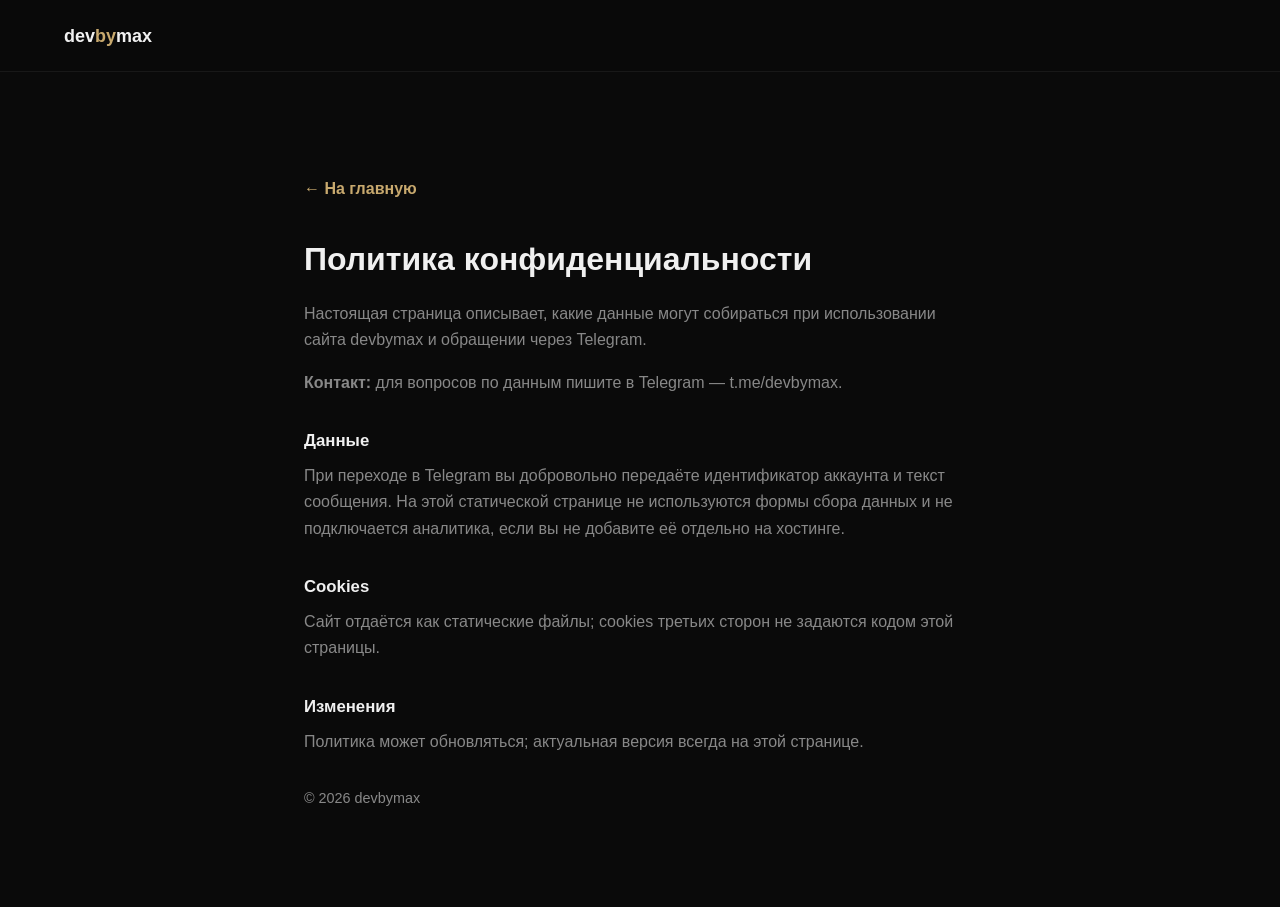
<file: privacy.html>
<!DOCTYPE html>
<html lang="ru">
<head>
  <meta charset="UTF-8">
  <meta name="viewport" content="width=device-width, initial-scale=1.0">
  <title>Политика конфиденциальности — devbymax</title>
  <meta name="description" content="Политика обработки персональных данных и cookies для сайта devbymax.">
  <link rel="stylesheet" href="css/style.css">
  <style>
    .legal-page { padding: calc(var(--header-height) + 32px) 0 80px; min-height: 60vh; }
    .legal-inner { max-width: 720px; margin: 0 auto; padding: 0 clamp(16px, 3vw, 24px); }
    .legal-inner h1 { font-family: var(--font-heading); font-size: clamp(1.5rem, 4vw, 2rem); margin-bottom: 1rem; color: var(--text); }
    .legal-inner p { color: var(--muted); margin-bottom: 1rem; line-height: 1.65; }
    .legal-inner ul { color: var(--muted); margin: 0 0 1rem 1.1rem; list-style: disc; }
    .legal-inner li { margin-bottom: 0.35rem; }
    .legal-back { display: inline-block; margin-bottom: 2rem; color: var(--accent); font-weight: 600; }
    .legal-back:hover { color: var(--accent-hover); }
    .legal-subhead {
      font-family: var(--font-heading);
      font-size: 1.05rem;
      color: var(--text);
      margin-top: 2rem;
      margin-bottom: 0.5rem;
    }
    .legal-footer-note {
      margin-top: 2rem;
      font-size: 0.9rem;
      color: var(--muted);
    }
  </style>
</head>
<body>
  <header id="header" class="scrolled">
    <div class="container header-inner">
      <a href="index.html" class="logo">dev<span class="logo-by">by</span>max</a>
    </div>
  </header>
  <main class="legal-page">
    <div class="legal-inner">
      <a href="index.html" class="legal-back">← На главную</a>
      <h1>Политика конфиденциальности</h1>
      <p>Настоящая страница описывает, какие данные могут собираться при использовании сайта devbymax и обращении через Telegram.</p>
      <p><strong>Контакт:</strong> для вопросов по данным пишите в Telegram — <a href="https://t.me/devbymax" rel="noopener">t.me/devbymax</a>.</p>
      <h2 class="legal-subhead">Данные</h2>
      <p>При переходе в Telegram вы добровольно передаёте идентификатор аккаунта и текст сообщения. На этой статической странице не используются формы сбора данных и не подключается аналитика, если вы не добавите её отдельно на хостинге.</p>
      <h2 class="legal-subhead">Cookies</h2>
      <p>Сайт отдаётся как статические файлы; cookies третьих сторон не задаются кодом этой страницы.</p>
      <h2 class="legal-subhead">Изменения</h2>
      <p>Политика может обновляться; актуальная версия всегда на этой странице.</p>
      <p class="legal-footer-note">© 2026 devbymax</p>
    </div>
  </main>
</body>
</html>
</file>
<file: css/style.css>
:root {
  --bg: #0A0A0A;
  --surface: #141414;
  --surface-2: #1A1A1A;
  --accent: #C8A96E;
  --accent-hover: #D4B87A;
  --text: #F0F0F0;
  --muted: #888888;
  --border: rgba(255,255,255,0.08);
  --border-hover: rgba(255,255,255,0.15);
  --border-accent: rgba(200,169,110,0.4);
  --radius-card: 16px;
  --radius-btn: 100px;
  --shadow-card: 0 4px 16px rgba(0,0,0,0.40);
  --shadow-card-hover: 0 8px 24px rgba(0,0,0,0.55);
  --font-heading: 'Unbounded', sans-serif;
  --font-body: 'Manrope', sans-serif;
  --header-height: clamp(64px, 7vw, 72px);
  --header-h: var(--header-height);
  --hero-top-gap: 16px;
  --hero-top-gap-desktop: 28px;
  --anchor-scroll-gap: clamp(48px, 10vw, 56px);
  --section-space: clamp(40px, 4vw, 72px);
  --grid-gap: clamp(16px, 2.4vw, 32px);
  --card-pad: clamp(20px, 2.4vw, 32px);
}

*,
*::before,
*::after {
  margin: 0;
  padding: 0;
  box-sizing: border-box;
}

html {
  scroll-behavior: smooth;
  -webkit-text-size-adjust: 100%;
  text-size-adjust: 100%;
}

section[id] {
  scroll-margin-top: calc(var(--header-height) + var(--anchor-scroll-gap));
}

body {
  font-family: var(--font-body);
  font-weight: 400;
  font-size: 16px;
  line-height: 1.6;
  color: var(--text);
  background: var(--bg);
  -webkit-font-smoothing: antialiased;
  -moz-osx-font-smoothing: grayscale;
  overflow-x: hidden;
}

a {
  color: inherit;
  text-decoration: none;
}

ul {
  list-style: none;
}

button {
  font-family: inherit;
  border: none;
  background: none;
  cursor: pointer;
  color: inherit;
}

.container {
  max-width: 1200px;
  margin: 0 auto;
  padding-inline: clamp(16px, 3vw, 24px);
}

.section-panel {
  background: var(--surface);
  border-radius: 32px;
  box-shadow: var(--shadow-card);
  padding: clamp(48px, 6vw, 80px) clamp(24px, 4vw, 64px);
}


.section-label {
  display: block;
  color: var(--accent);
  font-family: var(--font-body);
  font-weight: 600;
  font-size: 11px;
  letter-spacing: 0.12em;
  text-transform: uppercase;
  margin-bottom: 16px;
}

.section-header {
  margin-bottom: 32px;
}

.section-header--center {
  text-align: center;
}

.section-header h2 {
  font-family: var(--font-heading);
  font-weight: 700;
  font-size: clamp(30px, 4.2vw, 48px);
  line-height: 1.15;
  color: var(--text);
}

.section-sub {
  font-size: clamp(16px, 1.9vw, 18px);
  color: var(--muted);
  margin-top: 16px;
  max-width: 600px;
}

.section-header--center .section-sub {
  margin-left: auto;
  margin-right: auto;
}

.accent {
  color: var(--accent);
}

.check {
  color: var(--accent);
  margin-right: 8px;
  font-weight: 600;
}

.reveal {
  opacity: 0;
  transform: translateY(24px);
  transition: opacity 0.6s ease-out, transform 0.6s ease-out;
}

.reveal.visible {
  opacity: 1;
  transform: translateY(0);
}

.btn {
  display: inline-flex;
  align-items: center;
  justify-content: center;
  gap: 8px;
  font-family: var(--font-body);
  font-weight: 600;
  font-size: 16px;
  border-radius: var(--radius-btn);
  padding: 14px 28px;
  transition: background 0.2s ease, transform 0.2s ease, border-color 0.2s ease;
  white-space: nowrap;
}

.btn-primary {
  background: var(--accent);
  color: #0A0A0A;
  border: none;
}

.btn-primary:hover {
  background: var(--accent-hover);
  transform: scale(1.02);
}

.btn-ghost {
  background: transparent;
  color: var(--text);
  border: 1px solid rgba(255,255,255,0.20);
}

.btn-ghost:hover {
  border-color: rgba(255,255,255,0.40);
  background: rgba(255,255,255,0.04);
}

.btn-sm {
  padding: 10px 20px;
  font-size: 15px;
}

.btn-lg {
  padding: 18px 40px;
  font-size: 17px;
}

.btn-full {
  width: 100%;
  text-align: center;
}

.card {
  background: var(--surface-2);
  border: 1px solid var(--border);
  border-radius: var(--radius-card);
  padding: var(--card-pad);
  transition: border-color 0.3s ease, transform 0.3s ease, box-shadow 0.3s ease;
  box-shadow: var(--shadow-card);
}

.card:hover {
  border-color: var(--border-hover);
  transform: translateY(-4px);
  box-shadow: var(--shadow-card-hover);
}

.badge {
  display: inline-flex;
  align-items: center;
  padding: 4px 12px;
  background: #0A0A0A;
  color: #F0F0F0;
  border: 1px solid rgba(255,255,255,0.12);
  border-radius: 100px;
  font-family: var(--font-body);
  font-weight: 600;
  font-size: 11px;
  letter-spacing: 0.08em;
  text-transform: uppercase;
}

/* ==================== HEADER ==================== */

#header {
  position: sticky;
  top: 0;
  z-index: 100;
  height: var(--header-height);
  background: transparent;
  -webkit-backdrop-filter: blur(12px);
  backdrop-filter: blur(12px);
  transition: background 0.3s ease, backdrop-filter 0.3s ease, border-color 0.3s ease;
  border-bottom: 1px solid transparent;
}

#header.scrolled {
  background: rgba(10,10,10,0.85);
  -webkit-backdrop-filter: blur(12px);
  backdrop-filter: blur(12px);
  border-bottom-color: rgba(255,255,255,0.06);
}

.header-inner {
  display: flex;
  align-items: center;
  justify-content: space-between;
  height: var(--header-height);
}

.logo {
  font-family: var(--font-heading);
  font-weight: 700;
  font-size: 18px;
  color: var(--text);
}

.logo .logo-by {
  color: var(--accent);
}

.nav-desktop {
  display: none;
  gap: 32px;
}

.nav-desktop a {
  font-family: var(--font-body);
  font-weight: 500;
  font-size: 15px;
  color: var(--muted);
  transition: color 0.2s ease;
  position: relative;
  padding: 4px 0;
}

.nav-desktop a:hover {
  color: var(--text);
}

.nav-desktop a.is-active {
  color: #F0F0F0;
}

.nav-desktop a::after {
  content: '';
  position: absolute;
  left: 0;
  right: 0;
  bottom: -6px;
  height: 1px;
  background: rgba(255,255,255,0.75);
  transform: scaleX(0);
  transform-origin: center;
  transition: transform 0.2s ease;
}

.nav-desktop a.is-active::after {
  transform: scaleX(1);
}

.header-cta {
  display: none;
}

.hamburger {
  display: flex;
  flex-direction: column;
  gap: 5px;
  width: 24px;
  padding: 4px 0;
}

.hamburger span {
  display: block;
  height: 2px;
  background: var(--text);
  border-radius: 2px;
  transition: transform 0.3s ease, opacity 0.3s ease;
}

.hamburger.active span:nth-child(1) {
  transform: translateY(7px) rotate(45deg);
}

.hamburger.active span:nth-child(2) {
  opacity: 0;
}

.hamburger.active span:nth-child(3) {
  transform: translateY(-7px) rotate(-45deg);
}

.mobile-menu {
  position: fixed;
  top: var(--header-height);
  left: 0;
  right: 0;
  bottom: 0;
  background: #0A0A0A;
  display: flex;
  align-items: center;
  justify-content: center;
  opacity: 0;
  visibility: hidden;
  transition: opacity 0.3s ease, visibility 0.3s ease;
  z-index: 99;
}

.mobile-menu.open {
  opacity: 1;
  visibility: visible;
}

.mobile-menu nav {
  display: flex;
  flex-direction: column;
  align-items: center;
  gap: 32px;
}

.mobile-menu nav a {
  font-family: var(--font-heading);
  font-weight: 600;
  font-size: 28px;
  color: var(--text);
}

.mobile-menu-cta {
  font-size: 16px !important;
  font-family: var(--font-body) !important;
}

/* ==================== HERO ==================== */

#hero {
  position: relative;
  z-index: 0;
  overflow: hidden;
  min-height: max(80vh, calc(100vh - var(--header-h)));
  min-height: max(80vh, calc(100dvh - var(--header-h)));
  padding-top: var(--hero-top-gap);
  display: flex;
  align-items: center;
  justify-content: center;
  background: var(--bg);
}

.hero-lamp {
  position: absolute;
  inset: 0;
  z-index: 0;
  pointer-events: none;
  display: flex;
  justify-content: center;
  align-items: flex-start;
}

.hero-lamp__veil {
  position: absolute;
  top: 0;
  left: 50%;
  width: 100vw;
  height: 12rem;
  transform: translateX(-50%);
  opacity: 0.06;
  -webkit-backdrop-filter: blur(12px);
  backdrop-filter: blur(12px);
  z-index: 5;
}

.hero-lamp__orb {
  position: absolute;
  left: 50%;
  top: 0;
  width: min(28rem, 92vw);
  height: 9rem;
  transform: translate(-50%, -28%);
  border-radius: 9999px;
  background: var(--accent);
  opacity: 0.34;
  filter: blur(52px);
  z-index: 2;
}

.hero-lamp__beam {
  position: absolute;
  left: 50%;
  top: 0;
  width: 8rem;
  height: 9rem;
  transform: translate(-50%, -22%);
  border-radius: 9999px;
  background: var(--accent);
  opacity: 0.28;
  filter: blur(36px);
  z-index: 3;
  transition: width 0.8s cubic-bezier(0.4, 0, 0.2, 1) 0.25s;
}

.hero-lamp__line {
  position: absolute;
  left: 50%;
  top: 0;
  width: 12rem;
  height: 2px;
  margin-top: 0.35rem;
  transform: translateX(-50%);
  background: color-mix(in srgb, var(--accent) 42%, transparent);
  opacity: 0.35;
  z-index: 4;
  transition:
    width 0.8s cubic-bezier(0.4, 0, 0.2, 1) 0.25s,
    opacity 0.8s cubic-bezier(0.4, 0, 0.2, 1) 0.25s;
}

.hero-lamp__cone {
  position: absolute;
  top: 0;
  width: 14rem;
  height: 14rem;
  opacity: 0.32;
  z-index: 1;
  transition:
    width 0.8s cubic-bezier(0.4, 0, 0.2, 1) 0.28s,
    opacity 0.8s cubic-bezier(0.4, 0, 0.2, 1) 0.28s;
}

.hero-lamp__cone--left {
  right: 50%;
  transform-origin: 100% 0;
  background: conic-gradient(
    from 70deg at 100% 0%,
    color-mix(in srgb, var(--accent) 38%, transparent),
    transparent 58%,
    transparent
  );
}

.hero-lamp__cone--right {
  left: 50%;
  transform-origin: 0 0;
  background: conic-gradient(
    from 290deg at 0% 0%,
    transparent,
    transparent 42%,
    color-mix(in srgb, var(--accent) 38%, transparent)
  );
}

.hero-lamp__cone-mask {
  position: absolute;
  background: var(--bg);
  z-index: 2;
  pointer-events: none;
}

.hero-lamp__cone-mask--bottom {
  left: 0;
  bottom: 0;
  width: 100%;
  height: 10rem;
  -webkit-mask-image: linear-gradient(to top, #000, transparent);
  mask-image: linear-gradient(to top, #000, transparent);
}

.hero-lamp__cone-mask--left {
  left: 0;
  top: 0;
  width: 10rem;
  height: 100%;
  -webkit-mask-image: linear-gradient(to right, #000, transparent);
  mask-image: linear-gradient(to right, #000, transparent);
}

.hero-lamp__cone-mask--right {
  right: 0;
  top: 0;
  width: 10rem;
  height: 100%;
  -webkit-mask-image: linear-gradient(to left, #000, transparent);
  mask-image: linear-gradient(to left, #000, transparent);
}

#hero.hero--inview .hero-lamp__beam {
  width: 16rem;
}

#hero.hero--inview .hero-lamp__line {
  width: min(30rem, 88vw);
  opacity: 0.42;
}

#hero.hero--inview .hero-lamp__cone {
  width: min(28rem, 46vw);
  opacity: 0.4;
}

#hero .container {
  width: 100%;
  background: transparent;
  position: relative;
  z-index: 10;
}

@keyframes heroFadeUp {
  from {
    opacity: 0;
    transform: translateY(24px);
  }
  to {
    opacity: 1;
    transform: translateY(0);
  }
}

.hero-content {
  display: flex;
  flex-direction: column;
  gap: 0;
  max-width: 760px;
  width: 100%;
  margin: 0 auto 0 0;
  min-width: 0;
  padding-block: clamp(48px, 6vw, 80px);
  position: relative;
  z-index: 2;
}

.hero-content--lamp {
  margin-left: auto;
  margin-right: auto;
  text-align: center;
  align-items: center;
  max-width: 42rem;
  gap: 32px;
}

.hero-text {
  display: flex;
  flex-direction: column;
  align-items: center;
  width: 100%;
  opacity: 0;
  transform: translateY(24px);
}

.hero-text > * + * {
  margin-top: 20px;
}

.hero-text .hero-cta-row {
  margin-top: 32px;
}

#hero.hero--inview .hero-text {
  animation: heroFadeUp 0.75s ease-out 0.28s forwards;
}

.hero-content > * + * {
  margin-top: 24px;
}

.hero-content .section-label {
  margin-bottom: 0;
}

.hero-content--lamp > * + * {
  margin-top: 0;
}

.hero-mockup {
  width: 100%;
  max-width: 520px;
  margin: 0 auto;
  opacity: 0;
  transform: translateY(20px);
  transition: opacity 0.7s ease-out 0.3s, transform 0.7s ease-out 0.3s;
  position: relative;
  z-index: 2;
}

.hero-mockup.hero-mockup--visible {
  opacity: 1;
  transform: translateY(0);
}

.browser-mockup {
  background: var(--surface);
  border: 1px solid var(--border);
  border-radius: var(--radius-card);
  box-shadow: var(--shadow-card-hover);
  overflow: hidden;
}

.browser-mockup__bar {
  position: relative;
  height: 36px;
  background: #1a1a1a;
  border-bottom: 1px solid var(--border);
  display: flex;
  align-items: center;
  padding-left: 12px;
}

.browser-mockup__dots {
  display: flex;
  gap: 6px;
  flex-shrink: 0;
  position: relative;
  z-index: 1;
}

.browser-mockup__dot {
  width: 12px;
  height: 12px;
  border-radius: 50%;
  display: block;
}

.browser-mockup__dot--red { background: #ff5f57; }
.browser-mockup__dot--yellow { background: #ffbd2e; }
.browser-mockup__dot--green { background: #28c840; }

.browser-mockup__url {
  position: absolute;
  left: 50%;
  top: 50%;
  transform: translate(-50%, -50%);
  width: 50%;
  height: 20px;
  background: rgba(255,255,255,0.05);
  border-radius: 100px;
}

.browser-mockup__screen {
  display: block;
  width: 100%;
  background: #0A0A0A;
}

.browser-mockup__screen img {
  display: block;
  width: 100%;
  max-height: 360px;
  object-fit: cover;
  object-position: top;
}

.hero-content h1 {
  font-family: var(--font-heading);
  font-weight: 700;
  font-size: clamp(36px, 6vw, 64px);
  line-height: 1.08;
  color: var(--text);
  display: flex;
  flex-direction: column;
  gap: 4px;
}

.hero-content--lamp h1 {
  align-items: center;
}

.hero-line-muted,
.hero-line-strong,
.hero-content h1 .accent {
  display: block;
}

.hero-line-muted {
  color: #F0F0F0;
}

.hero-line-strong,
.hero-content h1 .accent {
  color: #C8A96E;
}

.hero-line-strong {
  color: #F0F0F0;
}

.hero-sub {
  font-size: clamp(16px, 1.9vw, 18px);
  color: var(--muted);
  line-height: 1.5;
  max-width: 100%;
}

.hero-content--lamp .hero-sub {
  max-width: 38rem;
  margin-left: auto;
  margin-right: auto;
}

.hero-cta-row {
  display: flex;
  flex-wrap: wrap;
  gap: 16px;
  align-items: stretch;
  justify-content: center;
}

.trust-line {
  display: flex;
  align-items: center;
  gap: 8px;
  font-size: 14px;
  font-weight: 500;
  color: var(--muted);
}

.stars {
  color: var(--accent);
  letter-spacing: 2px;
}

.dot {
  width: 10px;
  height: 10px;
  border-radius: 50%;
}

.dot-red { background: #FF5F57; }
.dot-yellow { background: #FEBC2E; }
.dot-green { background: #28C840; }

@media (max-width: 960px) {
  .hero-content:not(.hero-content--lamp) {
    max-width: 100%;
  }
}

@media (min-width: 768px) {
  .hero-content--lamp {
    flex-direction: row;
    align-items: center;
    justify-content: center;
    text-align: left;
    max-width: 1128px;
    gap: 48px;
  }

  .hero-text {
    flex: 1;
    max-width: 520px;
    align-items: flex-start;
    text-align: left;
  }

  .hero-text h1 {
    align-items: flex-start;
  }

  .hero-content--lamp .hero-sub {
    margin-left: 0;
    margin-right: 0;
  }

  .hero-text .hero-cta-row {
    justify-content: flex-start;
  }

  .hero-mockup {
    flex: 1;
    max-width: 560px;
    align-self: center;
    margin: 0;
    transform: translateY(20px) rotate(-1.5deg);
  }

  .hero-mockup.hero-mockup--visible {
    transform: translateY(0) rotate(-1.5deg);
  }
}

@media (prefers-reduced-motion: reduce) {
  #hero.hero--inview .hero-lamp__beam {
    width: 16rem;
  }

  #hero.hero--inview .hero-lamp__line {
    width: min(30rem, 88vw);
    opacity: 0.42;
  }

  #hero.hero--inview .hero-lamp__cone {
    width: min(28rem, 46vw);
    opacity: 0.4;
  }

  .hero-lamp__beam,
  .hero-lamp__line,
  .hero-lamp__cone {
    transition: none;
  }

  .hero-content--lamp,
  .hero-text {
    opacity: 1;
    transform: none;
    animation: none;
  }

  .hero-mockup,
  .hero-mockup.hero-mockup--visible {
    opacity: 1;
    transform: none;
    transition: none;
  }
}

@media (max-width: 767px) {
  .section-bridge {
    max-width: 92%;
  }
}

/* ==================== PROBLEMS ==================== */

#marquee {
  margin-top: 0;
  background: #141414;
  border-top: 1px solid rgba(255,255,255,0.06);
  border-bottom: 1px solid rgba(255,255,255,0.06);
  overflow: hidden;
  padding-inline: 18px;
  height: 64px;
  display: flex;
  align-items: center;
}

.marquee-track {
  display: flex;
  width: max-content;
  animation: marqueeMove 40s linear infinite;
  will-change: transform;
}

#marquee:hover .marquee-track {
  animation-play-state: paused;
}

.marquee-content {
  display: inline-flex;
  align-items: center;
  gap: 18px;
  padding-block: 0;
  padding-right: 18px;
  padding-left: 0;
  white-space: nowrap;
  color: #888888;
  font-family: var(--font-body);
  font-weight: 500;
  font-size: 14px;
}

.marquee-separator {
  color: #C8A96E;
  opacity: 0.6;
}

@keyframes marqueeMove {
  from {
    transform: translateX(0);
  }
  to {
    transform: translateX(-50%);
  }
}

#problems {
  padding: var(--section-space) 0;
  background: var(--bg);
}

.problems-grid {
  display: grid;
  grid-template-columns: 1fr;
  gap: 24px;
}

#problems .section-panel {
  padding: clamp(48px, 6vw, 80px) clamp(24px, 4vw, 64px);
}

#problems .card {
  border: 1px solid rgba(255,255,255,0.08);
  border-radius: 16px;
  padding: 32px;
  box-shadow: var(--shadow-card);
}

#problems .card:hover {
  transform: translateY(-4px);
  box-shadow: var(--shadow-card-hover);
}

.card-icon {
  display: flex;
  align-items: center;
  justify-content: flex-start;
  margin-bottom: 16px;
}

.ui-icon {
  display: inline-flex;
  align-items: center;
  justify-content: center;
  color: var(--accent);
  flex-shrink: 0;
}

.ui-icon svg {
  display: block;
}

#problems .card .card-icon.ui-icon svg {
  width: 28px;
  height: 28px;
}

#problems .card h3 {
  font-family: var(--font-heading);
  font-weight: 600;
  font-size: clamp(18px, 2vw, 20px);
  color: var(--text);
  margin-bottom: 12px;
}

#problems .card p {
  font-size: 15px;
  color: var(--muted);
  line-height: 1.6;
}


.resolution-line {
  display: flex;
  flex-wrap: wrap;
  justify-content: center;
  align-items: baseline;
  gap: 8px;

  width: 100%;
  max-width: min(960px, 100%);
  margin: clamp(34px, 5vw, 48px) auto 0;
  padding: clamp(18px, 2.4vw, 22px) clamp(24px, 3vw, 36px);

  text-align: center;
  font-family: var(--font-body);
  font-size: 17px;
  line-height: 1.5;
  letter-spacing: 0.005em;
  font-weight: 500;

  background: #1A1A1A;
  border: 1px solid rgba(255,255,255,0.08);
  border-radius: 18px;
  box-shadow: none;
}

.resolution-line__lead {
  color: #F0F0F0;
  font-weight: 500;
}

.resolution-line__accent {
  color: #F0F0F0;
  font-weight: 500;
}


@media (max-width: 767px) {
  .resolution-line {
    margin-top: 32px;
    padding: 16px 18px;
    border-radius: 14px;
    font-size: 15px;
    line-height: 1.55;
    gap: 6px;
  }
}

/* ==================== SERVICES ==================== */

#services {
  padding: var(--section-space) 0;
  background: var(--bg);
}

.services-grid {
  display: grid;
  grid-template-columns: 1fr;
  gap: 24px;
}

#services .section-panel {
  padding: clamp(48px, 6vw, 80px) clamp(24px, 4vw, 64px);
}

.service-card {
  --service-card-bg: #131313;
  --service-card-border: rgba(255,255,255,0.07);
  --service-card-shadow: 0 14px 34px rgba(0,0,0,0.48), inset 0 1px 0 rgba(255,255,255,0.03);
  --service-chip-bg: #1C1A17;
  --service-chip-border: rgba(200,169,110,0.22);
  --service-chip-text: #C8A96E;
  display: flex;
  flex-direction: column;
  gap: 18px;
  padding: clamp(22px, 2.6vw, 30px);
  border-radius: 22px;
  background: var(--service-card-bg);
  border: 1px solid var(--service-card-border);
  box-shadow: var(--service-card-shadow);
  position: relative;
  overflow: hidden;
}

.service-card--featured {
  border-color: var(--border-accent);
  box-shadow:
    var(--service-card-shadow),
    0 0 0 1px rgba(200,169,110,0.18),
    0 0 28px rgba(200,169,110,0.08);
}

.service-card--featured:hover {
  border-color: rgba(200,169,110,0.55);
  box-shadow:
    0 16px 38px rgba(0,0,0,0.52),
    0 0 0 1px rgba(200,169,110,0.30),
    0 0 36px rgba(200,169,110,0.12),
    inset 0 1px 0 rgba(255,255,255,0.04);
}

.service-card-badge {
  display: inline-flex;
  align-items: center;
  gap: 4px;
  font-family: var(--font-body);
  font-size: 11px;
  font-weight: 600;
  letter-spacing: 0.04em;
  text-transform: uppercase;
  color: var(--accent);
  background: rgba(200,169,110,0.12);
  border: 1px solid var(--border-accent);
  border-radius: 100px;
  padding: 5px 12px;
}

.service-card::before {
  content: '';
  position: absolute;
  top: 18px;
  left: 24px;
  width: 44px;
  height: 2px;
  background: rgba(200,169,110,0.9);
  border-radius: 100px;
}

.service-card-top {
  display: flex;
  justify-content: space-between;
  align-items: center;
  flex-wrap: wrap;
  gap: 10px;
  padding-top: 14px;
}

.service-card .service-card-top .badge {
  background: var(--service-chip-bg);
  color: var(--service-chip-text);
  border: 1px solid var(--service-chip-border);
  border-radius: 999px;
  padding: 6px 12px;
  font-size: clamp(11px, 1.1vw, 13px);
  font-weight: 600;
  letter-spacing: 0.04em;
}

.service-tag {
  font-family: var(--font-body);
  font-weight: 600;
  font-size: 13px;
  color: var(--accent);
  letter-spacing: 0.01em;
}

.service-card h3 {
  font-family: var(--font-heading);
  font-weight: 600;
  font-size: clamp(22px, 2.4vw, 30px);
  line-height: 1.12;
  color: #F0F0F0;
  display: flex;
  align-items: center;
  gap: 12px;
}

.service-icon {
  display: inline-flex;
  align-items: center;
  justify-content: center;
  flex-shrink: 0;
}

.service-card h3 .service-icon svg {
  width: clamp(24px, 2.8vw, 28px);
  height: clamp(24px, 2.8vw, 28px);
}

.service-card p {
  font-size: clamp(14px, 1.35vw, 17px);
  color: #8C8C8C;
  line-height: 1.5;
  font-weight: 500;
  max-width: 42ch;
}

.service-tags {
  display: flex;
  flex-wrap: wrap;
  gap: 10px;
  margin-top: auto;
}

.service-card .service-tags .badge {
  background: var(--service-chip-bg);
  color: var(--service-chip-text);
  border: 1px solid var(--service-chip-border);
  border-radius: 999px;
  padding: 6px 12px;
  font-size: clamp(11px, 1.1vw, 13px);
  font-weight: 600;
  letter-spacing: 0.04em;
}

.service-card:hover {
  border-color: rgba(200,169,110,0.24);
  transform: translateY(-2px);
  box-shadow: 0 16px 38px rgba(0,0,0,0.52), inset 0 1px 0 rgba(255,255,255,0.04);
}

@media (max-width: 767px) {
  .service-card {
    gap: 16px;
    padding: 22px;
  }

  .service-card::before {
    left: 22px;
  }

  .service-card p {
    font-size: 15px;
    max-width: none;
  }

  .service-card .service-tags .badge {
    font-size: 12px;
    padding: 7px 12px;
  }
}

/* ==================== CASES ==================== */

#cases {
  padding: var(--section-space) 0;
  background: var(--bg);
}

.case-card {
  display: grid;
  grid-template-columns: 1fr;
  border-radius: 24px;
  overflow: hidden;
  background: #1A1A1A;
  box-shadow: var(--shadow-card);
  margin-bottom: 32px;
}

.case-card:last-of-type {
  margin-bottom: 0;
}

.case-card:hover {
  transform: none;
}

.case-brand {
  padding: clamp(20px, 3vw, 28px);
  background: linear-gradient(135deg, #1A1A1A, #0F0F0F);
  border-right: 1px solid rgba(255,255,255,0.08);
  min-height: 360px;
}

.case-wireframe {
  border: 1px solid rgba(255,255,255,0.08);
  border-radius: 12px;
  background: #141414;
  overflow: hidden;
  padding: 0 14px 14px;
}

.case-wireframe-chrome {
  height: 32px;
  background: #1A1A1A;
  margin: 0 -14px 14px;
  border-radius: 12px 12px 0 0;
  display: flex;
  align-items: center;
  padding: 0 12px;
}

.case-wireframe-dots {
  display: flex;
  gap: 6px;
}

.case-wireframe-hero {
  height: 120px;
  background: #1A1A1A;
  border-radius: 10px;
  margin-bottom: 12px;
}

.case-wireframe-cards {
  display: grid;
  gap: 10px;
}

.case-wireframe-card {
  height: 60px;
  background: #141414;
  border-radius: 8px;
}

.case-content {
  padding: 40px;
  display: flex;
  flex-direction: column;
  gap: 16px;
  min-width: 0;
}

.case-result {
  display: flex;
  align-items: baseline;
  gap: 10px;
  margin-bottom: 16px;
  padding: 12px 16px;
  background: rgba(200, 169, 110, 0.07);
  border-left: 3px solid var(--accent);
  border-radius: 8px;
}

.case-result-metric {
  font-family: var(--font-heading);
  font-size: 1.25rem;
  font-weight: 700;
  color: var(--accent);
  white-space: nowrap;
}

.case-result-context {
  font-size: 0.85rem;
  color: var(--muted);
  line-height: 1.4;
}

.case-tags {
  display: flex;
  flex-wrap: wrap;
  gap: 8px;
}

.case-content h3 {
  font-family: var(--font-heading);
  font-weight: 700;
  font-size: 22px;
  color: var(--text);
}

.case-desc {
  font-size: 15px;
  color: var(--muted);
  line-height: 1.6;
}

.case-block {
  display: flex;
  flex-direction: column;
  gap: 6px;
}

.case-block-label {
  font-family: var(--font-body);
  font-weight: 600;
  font-size: 11px;
  letter-spacing: 0.12em;
  text-transform: uppercase;
  color: var(--accent);
}

.case-block p {
  font-family: var(--font-body);
  font-weight: 400;
  font-size: 15px;
  color: var(--muted);
  line-height: 1.6;
}

.case-link {
  align-self: flex-start;
  font-family: var(--font-body);
  font-weight: 600;
  font-size: 14px;
  color: #C8A96E;
  text-decoration: none;
  transition: text-decoration-color 0.2s ease;
}

.case-link:hover {
  text-decoration: underline;
}

.case-metrics {
  display: grid;
  grid-template-columns: 1fr;
  gap: 16px;
  padding: 20px 0;
  border-top: 1px solid var(--border);
  border-bottom: 1px solid var(--border);
}

.metric {
  display: flex;
  flex-direction: column;
  gap: 4px;
}

.metric-value {
  font-family: var(--font-heading);
  font-weight: 700;
  font-size: 36px;
  color: #C8A96E;
  line-height: 1;
}

.metric-label {
  font-size: 12px;
  color: var(--muted);
  font-weight: 500;
}

.case-testimonial {
  padding: 16px 0;
}

.case-testimonial p {
  font-size: 15px;
  color: var(--muted);
  font-style: italic;
  line-height: 1.7;
  margin-bottom: 8px;
}

.case-testimonial cite {
  font-style: normal;
  font-size: 14px;
  font-weight: 600;
  color: #F0F0F0;
}

#proof {
  padding: clamp(32px, 5vw, 64px) 0;
  background: var(--bg);
}

#proof .proof-combined .section-header {
  margin-bottom: clamp(24px, 3vw, 40px);
}

#proof .testimonial-card {
  max-width: 100%;
  margin: 0;
}

.proof-divider {
  border: 0;
  height: 1px;
  margin: clamp(20px, 3vw, 32px) 0;
  background: linear-gradient(90deg, transparent, rgba(255,255,255,0.12), transparent);
}

#proof .stats-grid {
  margin-top: 0;
}

.testimonial-card {
  display: flex;
  align-items: flex-start;
  gap: 24px;
  background: var(--surface);
  border: 1px solid var(--border);
  border-left: 4px solid var(--accent);
  border-radius: var(--radius-card);
  padding: clamp(24px, 3vw, 40px);
  max-width: 720px;
  margin: 0 auto;
  box-shadow: var(--shadow-card);
}

.testimonial-avatar {
  flex-shrink: 0;
}

.testimonial-avatar__placeholder {
  width: 56px;
  height: 56px;
  border-radius: 50%;
  background: rgba(200,169,110,0.15);
  border: 2px solid var(--border-accent);
  display: flex;
  align-items: center;
  justify-content: center;
  font-family: var(--font-heading);
  font-size: 1.25rem;
  font-weight: 700;
  color: var(--accent);
}

.testimonial-quote {
  font-size: clamp(15px, 1.4vw, 17px);
  color: var(--text);
  font-style: italic;
  line-height: 1.7;
  margin-bottom: 16px;
}

.testimonial-meta {
  display: flex;
  align-items: center;
  gap: 8px;
}

.testimonial-name {
  font-weight: 700;
  font-size: 14px;
  color: var(--text);
}

.testimonial-role {
  font-size: 13px;
  color: var(--muted);
}

.testimonial-role::before {
  content: '·';
  margin-right: 8px;
  color: var(--muted);
}

@media (max-width: 480px) {
  .testimonial-card {
    flex-direction: column;
    gap: 16px;
  }
}

@media (max-width: 767px) {
  .process-step {
    gap: 20px;
    padding: 24px;
  }

  .process-num {
    flex: 0 0 68px;
    width: 68px;
    font-size: 48px;
  }

  .process-body h3 {
    font-size: 22px;
  }

  .case-content {
    padding: 24px;
  }
}

@media (max-width: 480px) {
  .case-result {
    flex-direction: column;
    gap: 4px;
  }

  .case-result-metric {
    font-size: 1.1rem;
  }
}

/* ==================== PROOF (testimonial + stats) ==================== */

.stats-grid {
  display: grid;
  grid-template-columns: repeat(2, minmax(0, 1fr));
  gap: 32px;
  text-align: center;
  background: transparent;
  border: 0;
  border-radius: 0;
  padding: 0;
}

.stat-item {
  display: flex;
  flex-direction: column;
  align-items: center;
  gap: 8px;
  position: relative;
}

.stat-number {
  font-family: var(--font-heading);
  font-weight: 700;
  font-size: 56px;
  color: #C8A96E;
  line-height: 1;
}

.stat-label {
  font-size: 13px;
  color: #888888;
  font-weight: 500;
  letter-spacing: 0.08em;
  text-transform: uppercase;
}

.stat-desc {
  display: block;
  margin-top: 4px;
  max-width: 160px;
  font-family: var(--font-body);
  font-size: 0.75rem;
  line-height: 1.4;
  color: var(--muted);
  text-align: center;
}

#proof .stat-label {
  text-transform: none;
  letter-spacing: 0.02em;
  line-height: 1.35;
  max-width: 180px;
}

/* ==================== PROCESS ==================== */

#process {
  padding: var(--section-space) 0;
  background: var(--bg);
}

#process .section-panel {
  padding: clamp(48px, 6vw, 80px) clamp(24px, 4vw, 64px);
}

#process .container {
  position: static;
  z-index: auto;
}

.timeline {
  display: flex;
  flex-direction: column;
  gap: 16px;
  max-width: min(100%, 980px);
  margin: 0 auto;
}

.process-step {
  display: flex;
  gap: 32px;
  align-items: flex-start;
  background: #1A1A1A;
  border: 1px solid rgba(255,255,255,0.06);
  border-radius: 24px;
  padding: 32px;
  box-shadow: var(--shadow-card);
}

.process-num {
  flex: 0 0 clamp(72px, 14vw, 104px);
  width: clamp(72px, 14vw, 104px);
  font-family: var(--font-heading);
  font-weight: 700;
  font-size: clamp(56px, 6vw, 72px);
  color: rgba(255,255,255,0.15);
  line-height: 1;
  text-align: right;
  font-variant-numeric: tabular-nums;
}

.process-body {
  display: flex;
  flex-direction: column;
  gap: 12px;
  flex: 1;
}

.process-body h3 {
  font-family: var(--font-heading);
  font-weight: 700;
  font-size: 24px;
  color: #C8A96E;
}

.process-body p {
  font-size: 15px;
  color: #888888;
  line-height: 1.6;
}

.process-body .badge {
  background: #1C1A17;
  color: #C8A96E;
  border: 1px solid rgba(200,169,110,0.22);
  border-radius: 999px;
  padding: 6px 12px;
  font-size: clamp(11px, 1.1vw, 13px);
  font-weight: 600;
  letter-spacing: 0.04em;
}


/* ==================== PRICING ==================== */

#pricing {
  --pricing-bg: #0A0A0A;
  --pricing-card-bg: #141414;
  --pricing-text: #F0F0F0;
  --pricing-muted: #888888;
  --pricing-list-text: #B8B8B8;
  --pricing-accent: #C8A96E;
  --pricing-card-border: var(--border);
  --pricing-card-border-hover: var(--border-hover);
  --pricing-btn-border: var(--border);
  background: var(--pricing-bg);
}

#pricing .pricing-shell {
  width: 100%;
  background: var(--pricing-bg);
  padding: clamp(72px, 8vw, 120px) 0;
  position: relative;
  overflow: visible;
}

#pricing .pricing-shell::before {
  content: "";
  position: absolute;
  top: clamp(-160px, -12vw, -80px);
  left: 50%;
  width: min(680px, 95vw);
  height: min(360px, 48vw);
  transform: translateX(-50%);
  background: radial-gradient(circle, rgba(200,169,110,0.08) 0%, rgba(200,169,110,0.03) 38%, transparent 72%);
  pointer-events: none;
  z-index: 0;
}

#pricing .container {
  position: relative;
  z-index: 1;
}

#pricing .pricing-head {
  text-align: center;
  max-width: 680px;
  margin: 0 auto clamp(34px, 4vw, 56px);
  position: relative;
  z-index: 1;
}

#pricing .pricing-head::before {
  content: "";
  position: absolute;
  left: 50%;
  top: 50%;
  width: min(560px, 100%);
  height: clamp(150px, 22vw, 210px);
  transform: translate(-50%, -50%);
  border-radius: 20px;
  background-image:
    linear-gradient(to right, rgba(255,255,255,0.05) 1px, transparent 1px),
    linear-gradient(to bottom, rgba(255,255,255,0.05) 1px, transparent 1px);
  background-size: 24px 24px;
  opacity: 0.18;
  -webkit-mask-image: radial-gradient(circle at center, rgba(0,0,0,0.75) 20%, transparent 78%);
  mask-image: radial-gradient(circle at center, rgba(0,0,0,0.75) 20%, transparent 78%);
  pointer-events: none;
  z-index: -1;
}

#pricing .pricing-eyebrow {
  display: block;
  margin-bottom: 16px;
  font-family: var(--font-body);
  font-weight: 600;
  font-size: 11px;
  letter-spacing: 0.12em;
  text-transform: uppercase;
  color: var(--pricing-accent);
}

#pricing .pricing-head h2 {
  font-family: var(--font-heading);
  font-weight: 700;
  font-size: clamp(32px, 5vw, 56px);
  line-height: 1.12;
  color: var(--pricing-text);
}

#pricing .pricing-head p {
  margin: 16px auto 0;
  font-family: var(--font-body);
  font-weight: 400;
  font-size: clamp(15px, 1.6vw, 17px);
  line-height: 1.55;
  color: var(--pricing-muted);
  max-width: 52ch;
}

#pricing .pricing-grid {
  display: grid;
  grid-template-columns: repeat(3, minmax(0, 1fr));
  gap: 24px;
  max-width: 1100px;
  margin: 0 auto;
}

#pricing .pricing-note {
  text-align: center;
  margin-top: 28px;
  font-size: 14px;
  color: var(--muted);
  font-family: var(--font-body);
  line-height: 1.6;
}

#pricing .pricing-card {
  display: flex;
  flex-direction: column;
  align-items: flex-start;
  background: linear-gradient(180deg, #161616 0%, #101010 100%);
  border: 1px solid var(--pricing-card-border);
  border-radius: var(--radius-card);
  padding: clamp(28px, 2.6vw, 32px);
  min-height: 100%;
  box-shadow: var(--shadow-card);
  transition: transform 0.2s ease, border-color 0.2s ease, box-shadow 0.2s ease;
  position: relative;
  z-index: 0;
}

#pricing .pricing-card .pricing-name {
  font-family: var(--font-heading);
  font-weight: 700;
  font-size: 22px;
  line-height: 1.2;
  color: var(--pricing-text);
}

#pricing .pricing-card .pricing-price {
  margin-top: 12px;
  font-family: var(--font-heading);
  font-weight: 700;
  font-size: clamp(30px, 3.1vw, 32px);
  line-height: 1.1;
  color: var(--pricing-accent);
}

#pricing .pricing-card .pricing-divider {
  width: 100%;
  height: 1px;
  margin: 16px 0 18px;
  background: var(--border);
}

#pricing .pricing-card .pricing-features {
  display: flex;
  flex-direction: column;
  gap: 8px;
  flex: 1 1 auto;
  width: 100%;
  margin: 0;
  padding: 0;
}

#pricing .pricing-card .pricing-features li {
  display: flex;
  align-items: flex-start;
  font-family: var(--font-body);
  font-weight: 500;
  font-size: 14px;
  line-height: 1.55;
  color: var(--pricing-muted);
}

#pricing .pricing-card .pricing-features li::before {
  content: "";
  width: 6px;
  height: 6px;
  margin-right: 10px;
  margin-top: 0.48em;
  border-radius: 50%;
  flex-shrink: 0;
  background: var(--pricing-accent);
}

#pricing .pricing-card .pricing-btn {
  width: 100%;
  margin-top: 20px;
  min-height: 48px;
  padding: 14px;
  border-radius: 12px;
  font-family: var(--font-body);
  font-weight: 600;
  font-size: 14px;
  display: flex;
  align-items: center;
  justify-content: center;
  transition: background-color 0.2s ease, border-color 0.2s ease, transform 0.2s ease, box-shadow 0.2s ease;
  flex-shrink: 0;
}

#pricing .pricing-card .pricing-btn--outer {
  background: #1F1D1A;
  color: var(--pricing-text);
  border: 1px solid var(--pricing-btn-border);
  box-shadow: inset 0 0 0 1px rgba(255,255,255,0.03), 0 10px 20px rgba(0,0,0,0.35);
}

#pricing .pricing-card .pricing-btn--outer:hover {
  border-color: var(--pricing-card-border-hover);
  transform: translateY(-1px);
}

#pricing .pricing-card:not(.pricing-card--featured):hover {
  border-color: var(--pricing-card-border-hover);
  transform: translateY(-2px);
  box-shadow: var(--shadow-card-hover);
}

#pricing .pricing-card--featured {
  border-color: var(--border-accent);
  transform: translateY(-8px);
  box-shadow:
    0 0 0 1px rgba(200,169,110,0.30),
    0 0 34px rgba(200,169,110,0.20),
    0 22px 72px -20px rgba(200,169,110,0.36);
  z-index: 2;
}

#pricing .pricing-card--featured::before {
  content: "";
  position: absolute;
  inset: -100px;
  z-index: -1;
  pointer-events: none;
  background: radial-gradient(
    ellipse at center,
    rgba(200,169,110,0.36) 0%,
    rgba(200,169,110,0.14) 35%,
    transparent 70%
  );
  filter: blur(40px);
}

#pricing .pricing-card--featured:hover {
  transform: translateY(-10px);
  border-color: var(--border-accent);
}

#pricing .pricing-card .pricing-badge {
  position: absolute;
  top: 0;
  left: 50%;
  transform: translate(-50%, -50%);
  background: #1A1815;
  color: var(--pricing-accent);
  border: 1px solid var(--border-accent);
  border-radius: 999px;
  padding: 6px 14px;
  font-family: var(--font-body);
  font-weight: 600;
  font-size: 11px;
  letter-spacing: 0.12em;
  text-transform: uppercase;
  line-height: 1;
  white-space: nowrap;
}

#pricing .pricing-card .pricing-btn--featured {
  background: var(--pricing-accent);
  color: #1A1A1A;
  border: none;
  font-weight: 700;
}

#pricing .pricing-card .pricing-btn--featured:hover {
  background: var(--accent-hover);
  transform: translateY(-1px);
}

@media (max-width: 1023px) and (min-width: 640px) {
  #pricing .pricing-grid {
    grid-template-columns: repeat(3, minmax(0, 1fr));
    gap: 16px;
  }

  #pricing .pricing-card {
    padding: 24px 18px;
  }

  #pricing .pricing-card .pricing-name {
    font-size: 20px;
  }

  #pricing .pricing-card .pricing-price {
    font-size: 28px;
  }

  #pricing .pricing-card--featured,
  #pricing .pricing-card--featured:hover {
    transform: translateY(0);
  }
}

@media (max-width: 639px) {
  #pricing .pricing-grid {
    grid-template-columns: 1fr;
    gap: 16px;
  }

  #pricing .pricing-shell {
    padding: 76px 0;
  }

  #pricing .pricing-card {
    padding: 26px 20px;
  }

  #pricing .pricing-card,
  #pricing .pricing-card:hover,
  #pricing .pricing-card--featured,
  #pricing .pricing-card--featured:hover {
    transform: translateY(0);
  }

  #pricing .pricing-card--featured::before {
    background: radial-gradient(
      ellipse at center,
      rgba(200,169,110,0.26) 0%,
      rgba(200,169,110,0.10) 35%,
      transparent 70%
    );
  }
}

@media (prefers-reduced-motion: reduce) {
  #pricing .pricing-card,
  #pricing .pricing-card .pricing-btn {
    transition: none;
  }

  #pricing .pricing-card:hover,
  #pricing .pricing-card--featured,
  #pricing .pricing-card--featured:hover,
  #pricing .pricing-card .pricing-btn:hover {
    transform: none;
  }
}

/* ==================== FAQ ==================== */

#faq {
  padding: 0 0 var(--section-space);
  background: var(--bg);
}

.faq-list {
  max-width: 720px;
  margin: 0 auto;
}

.faq-item {
  border-bottom: 1px solid rgba(255,255,255,0.08);
}

.faq-question {
  display: flex;
  justify-content: space-between;
  align-items: center;
  width: 100%;
  padding: 20px 0;
  text-align: left;
  font-family: var(--font-body);
  font-weight: 600;
  font-size: 17px;
  color: #F0F0F0;
  gap: 16px;
}

.faq-icon {
  font-size: 24px;
  color: #F0F0F0;
  font-weight: 500;
  flex-shrink: 0;
  transition: transform 0.3s ease;
  line-height: 1;
}

.faq-item.open .faq-icon {
  transform: rotate(45deg);
}

.faq-answer {
  max-height: 0;
  overflow: hidden;
  transition: max-height 0.35s ease;
}

.faq-answer p {
  padding: 0 0 20px 0;
  font-size: 15px;
  color: #888888;
  line-height: 1.7;
}

#faq .section-panel {
  padding: clamp(48px, 6vw, 80px) clamp(24px, 4vw, 64px);
}

/* ==================== FINAL CTA ==================== */

#cta {
  padding: clamp(48px, 6vw, 80px) 0;
  position: relative;
  overflow: visible;
  background: transparent;
}

#cta .container {
  position: relative;
}

.cta-panel {
  background: #1A1A1A;
  color: #F0F0F0;
  border-radius: 32px;
  padding: clamp(56px, 8vw, 96px) clamp(24px, 4vw, 64px);
  max-width: 1100px;
  margin: 0 auto;
  overflow: hidden;
  position: relative;
  z-index: 1;
  box-shadow: 0 16px 60px rgba(0,0,0,0.45);
}

.cta-panel::before {
  content: '';
  position: absolute;
  inset: 0;
  background: radial-gradient(circle at 50% 0%, rgba(0,0,0,0.04), transparent 50%);
  pointer-events: none;
  z-index: 0;
}

.cta-block {
  text-align: center;
  position: relative;
  z-index: 1;
}

.cta-icon {
  width: 64px;
  height: 64px;
  margin: 0 auto 32px;
  border-radius: 50%;
  background: rgba(0,0,0,0.06);
  border: 1px solid rgba(0,0,0,0.12);
  display: flex;
  align-items: center;
  justify-content: center;
  color: #1A1A1A;
}

.cta-icon svg {
  width: 28px;
  height: 28px;
}

.cta-block h2 {
  font-family: var(--font-heading);
  font-weight: 700;
  font-size: clamp(32px, 5vw, 56px);
  line-height: 1.15;
  color: inherit;
  max-width: 640px;
  margin: 0 auto 24px;
}

.cta-sub {
  font-size: clamp(16px, 1.9vw, 18px);
  color: var(--muted);
  max-width: 480px;
  margin: 0 auto 40px;
  line-height: 1.6;
}

#cta .cta-block h2 {
  max-width: 640px;
}

#cta .cta-sub {
  color: #888888;
}

#cta .btn-primary {
  background: #1A1A1A;
  color: #F0F0F0;
  border: none;
  padding: 18px 40px;
}

#cta .btn-primary:hover {
  background: #333333;
}

#cta a:focus-visible,
#cta button:focus-visible {
  outline-color: #C8A96E;
}

@media (max-width: 767px) {
  .cta-panel {
    padding: 48px 24px;
  }

  .cta-icon {
    width: 56px;
    height: 56px;
    margin-bottom: 24px;
  }

  .cta-icon svg {
    width: 24px;
    height: 24px;
  }

  #cta .cta-block h2 {
    font-size: 36px;
  }

  #cta .btn-primary {
    width: 100%;
  }
}

/* ==================== FOOTER ==================== */

#footer {
  border-top: 1px solid rgba(255,255,255,0.08);
  padding: clamp(40px, 4.5vw, 48px) 0 32px;
  background: #0A0A0A;
}

#footer .logo {
  font-size: 18px;
  font-weight: 700;
}

.footer-top {
  display: flex;
  flex-direction: column;
  gap: 24px;
  margin-bottom: 32px;
}

.footer-tagline {
  font-size: 14px;
  color: var(--muted);
  margin-top: 8px;
}

.footer-nav {
  display: flex;
  gap: 24px;
  flex-wrap: wrap;
  row-gap: 10px;
}

.footer-nav a {
  font-size: 14px;
  color: var(--muted);
  transition: color 0.2s ease;
}

.footer-nav a:hover {
  color: var(--text);
}

.footer-bottom {
  display: flex;
  flex-direction: column;
  gap: 8px;
  padding-top: 24px;
  padding-bottom: 48px;
  border-top: 1px solid rgba(255,255,255,0.06);
  font-size: 13px;
  color: var(--muted);
}

.footer-bottom a {
  color: var(--muted);
  transition: color 0.2s ease;
}

.footer-bottom a:hover {
  color: var(--text);
}

/* ==================== MOBILE STICKY CTA ==================== */

.mobile-sticky-cta {
  position: fixed;
  bottom: 0;
  left: 0;
  right: 0;
  display: flex;
  align-items: center;
  justify-content: center;
  height: 64px;
  background: var(--accent);
  color: #0A0A0A;
  font-family: var(--font-body);
  font-weight: 600;
  font-size: 16px;
  z-index: 200;
  padding-bottom: env(safe-area-inset-bottom, 0);
}

.section-bridge {
  display: flex;
  align-items: center;
  justify-content: center;
  gap: 12px;
  padding: clamp(18px, 3vw, 34px) 0;
  max-width: 480px;
  margin: -26px auto 0;
}

.section-bridge__line {
  flex: 1;
  height: 1px;
  background: linear-gradient(to right, transparent, var(--border), transparent);
}

.section-bridge__dot {
  width: 8px;
  height: 8px;
  border-radius: 50%;
  background: var(--accent);
  box-shadow: 0 0 0 4px rgba(200,169,110,0.10);
  flex-shrink: 0;
}

#social-proof {
  background: #1A1A1A;
}

#footer {
  padding-bottom: 96px;
}

/* ==================== FOCUS STYLES ==================== */

a:focus-visible,
button:focus-visible {
  outline: 2px solid #C8A96E;
  outline-offset: 2px;
}

/* ==================== RESPONSIVE BREAKPOINTS ==================== */

@media (min-width: 480px) {
  .hero-cta-row {
    gap: 14px;
  }
}

@media (min-width: 600px) {
  .problems-grid {
    grid-template-columns: repeat(2, minmax(0, 1fr));
  }

  .services-grid {
    grid-template-columns: repeat(2, minmax(0, 1fr));
  }

  .case-metrics {
    grid-template-columns: repeat(2, minmax(0, 1fr));
  }

}

@media (min-width: 768px) {
  .section-header {
    margin-bottom: 44px;
  }

  #problems {
    padding-top: clamp(56px, 6vw, 72px);
  }

  .case-card {
    grid-template-columns: 1fr 1fr;
  }

  .case-brand {
    padding: clamp(16px, 2.4vw, 24px);
  }

  .case-content h3 {
    font-size: 24px;
  }

  .stats-grid {
    grid-template-columns: repeat(4, minmax(0, 1fr));
    gap: 32px;
  }

  .stat-item {
    padding: 0;
  }
}

@media (min-width: 900px) {
  :root {
    --anchor-scroll-gap: clamp(64px, 6vw, 80px);
  }

  .case-metrics {
    grid-template-columns: repeat(3, minmax(0, 1fr));
  }

  .nav-desktop {
    display: flex;
  }

  .header-cta {
    display: inline-flex;
  }

  .hamburger {
    display: none;
  }

  .mobile-sticky-cta {
    display: none;
  }

  #footer {
    padding-bottom: 0;
  }

  .footer-top {
    flex-direction: row;
    justify-content: space-between;
    align-items: flex-start;
  }

  .footer-bottom {
    flex-direction: row;
    justify-content: space-between;
  }
}

@media (min-width: 1024px) {
  .problems-grid {
    grid-template-columns: repeat(3, minmax(0, 1fr));
  }

}

/* ==================== SECTION DIVIDERS ==================== */

.section-divider {
  width: 100%;
  margin-bottom: -1px;
  overflow-x: clip;
  pointer-events: none;
}

.section-divider svg {
  display: block;
}

.section-divider--skyline {
  position: relative;
  display: flex;
  flex-direction: column;
}

.section-divider__wash {
  height: clamp(80px, 10vw, 120px);
  background: linear-gradient(to bottom, transparent, rgba(255,255,255,0.04));
  position: relative;
  overflow: hidden;
}

.section-divider__grain {
  position: absolute;
  inset: 0;
  width: 100%;
  height: 100%;
  opacity: 0.06;
  mix-blend-mode: overlay;
}

.section-divider__skylineWrap {
  position: relative;
  height: clamp(60px, 7vw, 110px);
  overflow: hidden;
}

.section-divider__skylineSvg {
  position: absolute;
  left: 0;
  bottom: 0;
  width: 100%;
  height: 100%;
  color: rgba(255,255,255,0.12);
}

.section-divider__skylineSvg path {
  fill: currentColor;
}

@media (max-width: 767px) {
  .section-divider__wash {
    height: clamp(10px, 6vw, 16px);
  }

  .section-divider__skylineWrap {
    height: clamp(40px, 12vw, 52px);
  }

  /* Clip top part for fewer visible buildings. */
  .section-divider__skylineSvg {
    height: 135%;
  }
}

@media (max-width: 599px) {
  .section-divider__grain {
    display: none;
  }
}

@media (prefers-reduced-motion: reduce) {
  .section-divider.reveal {
    transform: none;
    transition: none;
  }
}
</file>
